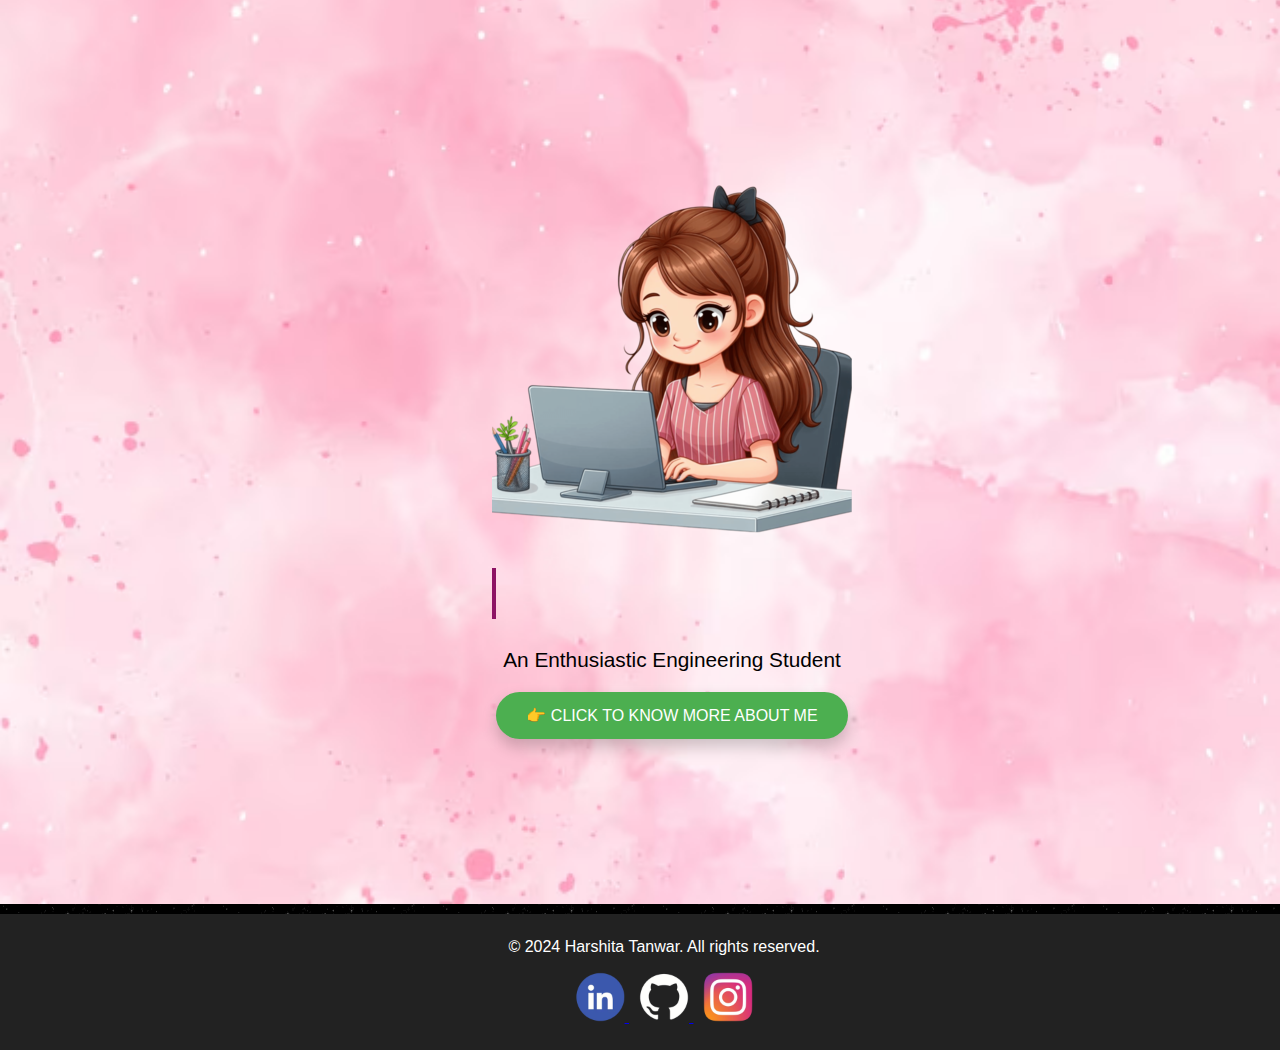
<file: index.html>
<!DOCTYPE html>
<html lang="en">
<head>
    <meta charset="UTF-8">
    <meta name="viewport" content="width=device-width, initial-scale=1.0">
    <title>Harshita Tanwar - Portfolio</title>
    <link rel="stylesheet" href="style.css">
</head>
<body>
    <section id="home">
        <div class="home-content">
            <img src="dev.png" alt="Developer Image" class="dev-image"> 
            <div class="intro-text">
                <h1>Hi👋, I'm Harshita Tanwar</h1>
                <p> An Enthusiastic Engineering Student</p>
                <button onclick="window.location.href='learn-more.html'">👉 Click To Know More About Me</button>
            </div>
        </div>
    </section>

    <footer>
        <p>&copy; 2024 Harshita Tanwar. All rights reserved.</p>
        <div class="social-icons">
            <a href="http://linkedin.com/in/harshita-tanwar-ab3569288" target="blank">
                <img src="linkedin.png" alt="LinkedIn" class="social-icon">
            </a>
            <a href="https://github.com/Harshita-Tanwar" target="blank">
                <img src="github.png" alt="GitHub" class="social-icon">
            </a>
            <a href="https://www.instagram.com/harshita.tanwar7" target="blank">
                <img src="insta.png" alt="Instagram" class="social-icon">
            </a>
        </div>
    </footer>

</body>
</html>
</file>
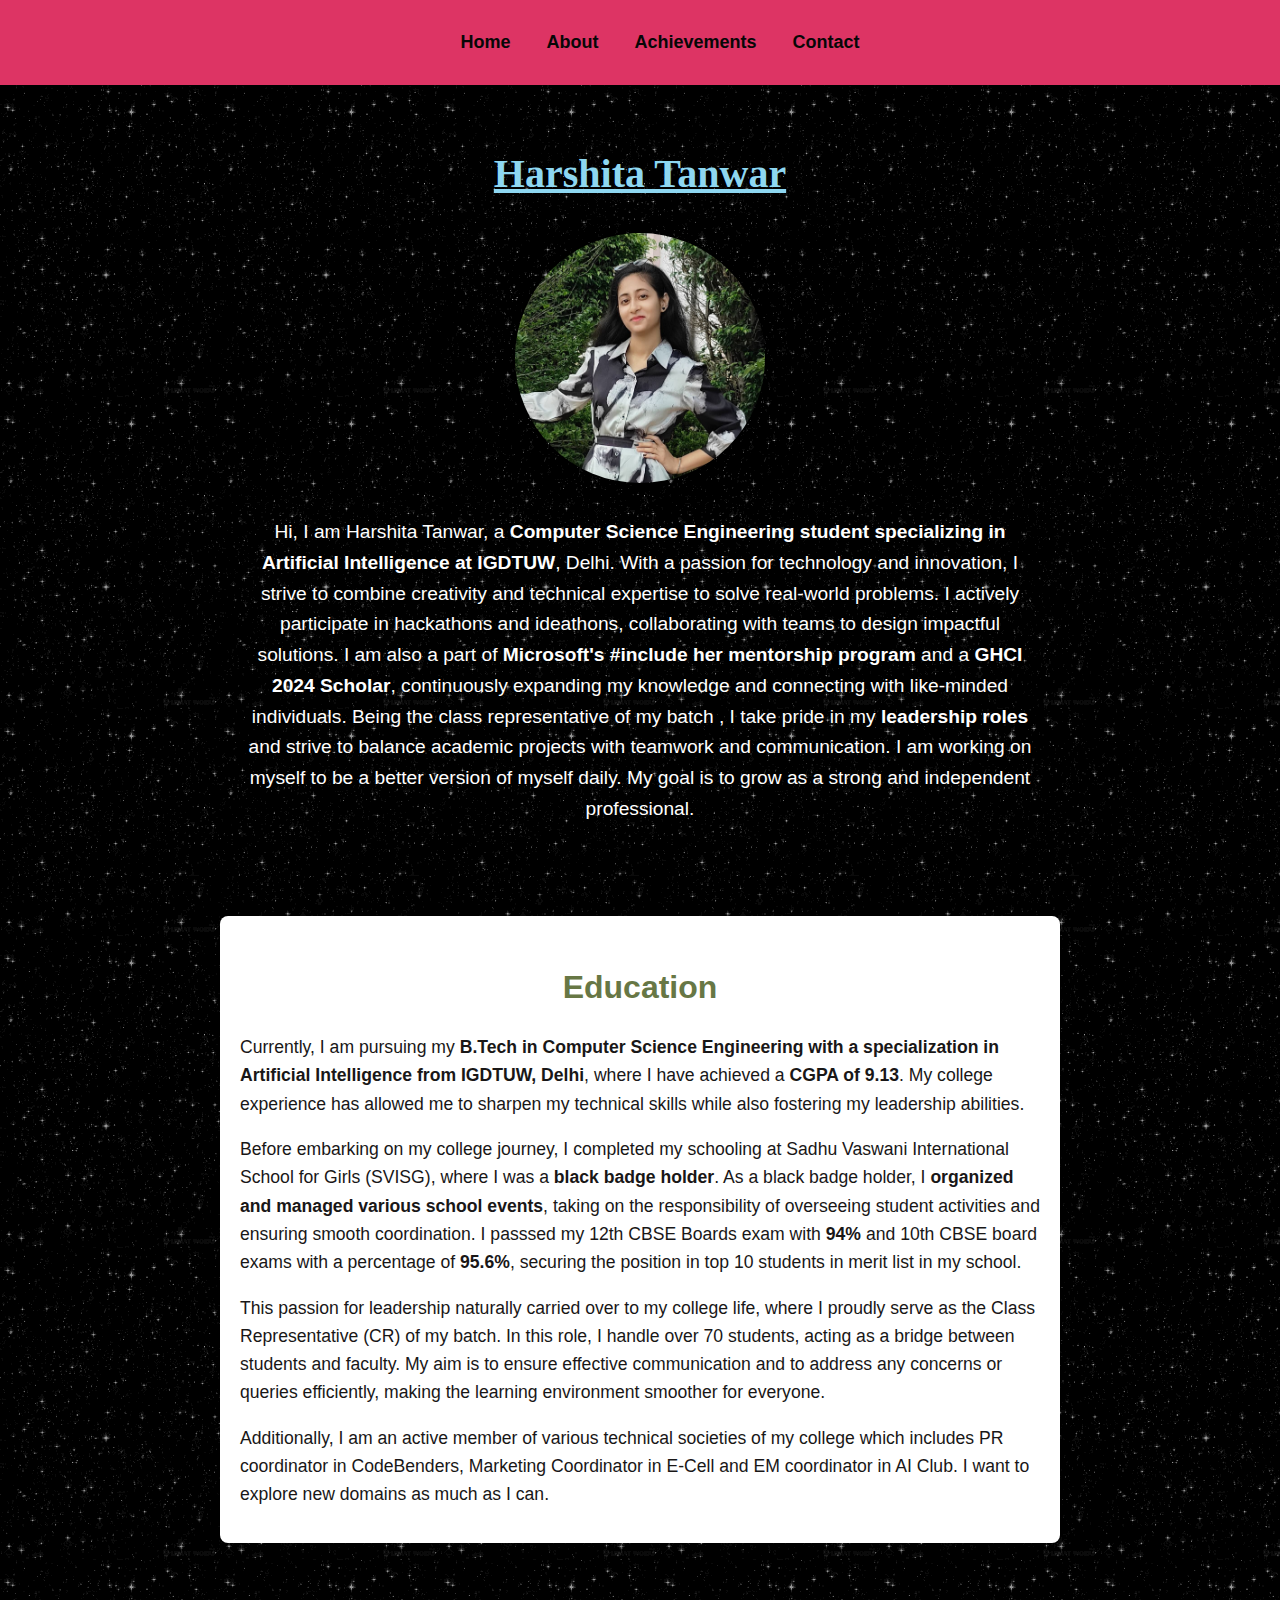
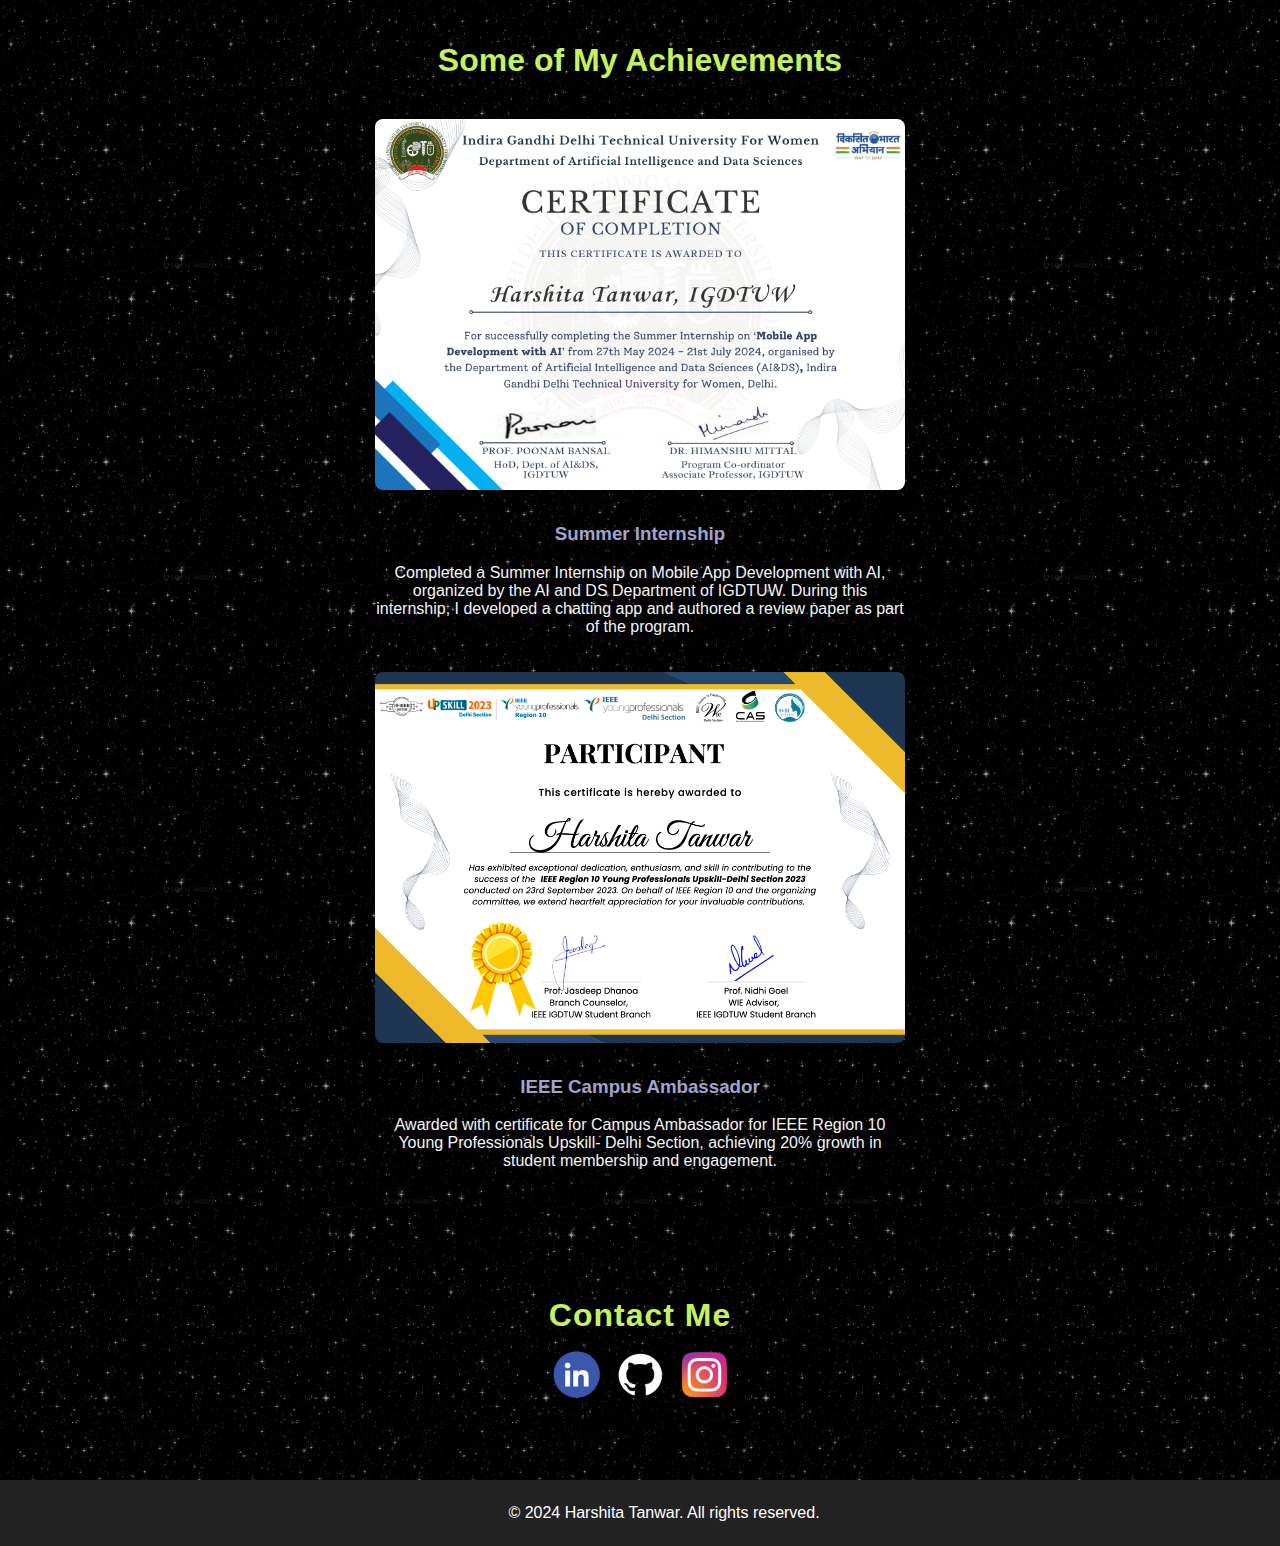
<file: learn-more.html>
<!DOCTYPE html>
<html lang="en">
<head>
    <meta charset="UTF-8">
    <meta name="viewport" content="width=device-width, initial-scale=1.0">
    <title>Learn More About Harshita Tanwar</title>
    <link rel="stylesheet" href="style.css">
</head>
<body>
    <header>
        <nav>
            <ul>
                <li><a href="index.html">Home</a></li>
                <li><a href="#about">About</a></li>
                <li><a href="#achievements">Achievements</a></li>
                <li><a href="#contact">Contact</a></li>
            </ul>
        </nav>
    </header>

    <section id="about">
        <h2><u>Harshita Tanwar</u></h2>
        <div class="about-container">
            <img src="me.jpg" alt="Harshita Tanwar">
            <p>
                Hi, I am Harshita Tanwar, a <b>Computer Science Engineering student specializing in Artificial Intelligence at IGDTUW</b>, Delhi. 
                With a passion for technology and innovation, I strive to combine creativity and technical expertise to solve real-world problems. 
                I actively participate in hackathons and ideathons, collaborating with teams to design impactful solutions. 
                I am also a part of <b>Microsoft's #include her mentorship program</b> and a <b>GHCI 2024 Scholar</b>, continuously expanding my knowledge 
                and connecting with like-minded individuals. Being the class representative of my batch , I take pride in my <b>leadership roles</b> and strive to 
                balance academic projects with teamwork and communication. I am working on myself to be a better version of myself daily. My goal is to grow 
                as a strong and independent professional.
            </p>
        </div>
    </section>

    <section id="education">
        <h2>Education</h2>
        <p>
            Currently, I am pursuing my <b>B.Tech in Computer Science Engineering with a specialization in Artificial Intelligence from IGDTUW, Delhi</b>, 
            where I have achieved a <b>CGPA of 9.13</b>. My college experience has allowed me to sharpen my technical skills while also fostering my 
            leadership abilities.
        </p>
        <p>
            Before embarking on my college journey, I completed my schooling at Sadhu Vaswani International School for Girls (SVISG), where I was 
            a <b>black badge holder</b>. As a black badge holder, I <b>organized and managed various school events</b>, taking on the responsibility of overseeing 
            student activities and ensuring smooth coordination. I passsed my 12th CBSE Boards exam with <b>94%</b> and 10th CBSE board exams with a
             percentage of <b>95.6%</b>, securing the position in top 10 students in merit list in my school.
        </p>
        <p>
            This passion for leadership naturally carried over to my college life, where I proudly serve as the Class Representative (CR) of my batch. 
            In this role, I handle over 70 students, acting as a bridge between students and faculty. My aim is to ensure effective communication 
            and to address any concerns or queries efficiently, making the learning environment smoother for everyone.
        </p>
        <p>
            Additionally, I am an active member of various technical societies of my college which includes PR coordinator in CodeBenders, 
            Marketing Coordinator in E-Cell and EM coordinator in AI Club. I want to explore new domains as much as I can.
        </p>
    </section>

    <section id="achievements">
        <h2>Some of My Achievements</h2>
        <div class="projects-container">
            <div class="project">
                <img src="app.png" alt="Project 2">
                <h3>Summer Internship</h3>
                <p>Completed a Summer Internship on Mobile App Development with AI, organized by the AI and DS 
                    Department of IGDTUW. During this internship, I developed a chatting app and authored a 
                    review paper as part of the program. </p>
            </div>
            <div class="project">
                <img src="ieee.png" alt="Project 1">
                <h3>IEEE Campus Ambassador</h3>
                <p>Awarded with certificate for Campus Ambassador for IEEE Region 10 Young Professionals Upskill-
                    Delhi Section, achieving 20% growth in student membership and engagement.</p>
            </div>
        </div>
    </section>

    <section id="contact">
        <h2>Contact Me</h2>
        <div class="social-icons">
            <a href="http://linkedin.com/in/harshita-tanwar-ab3569288" target="blank">
                <img src="linkedin2.png" alt="LinkedIn" class="social-icon">
            </a>
            <a href="https://github.com/Harshita-Tanwar" target="blank">
                <img src="github2.png" alt="GitHub" class="social-icon">
            </a>
            <a href="https://www.instagram.com/harshita.tanwar7" target="blank">
                <img src="insta2.png" alt="Instagram" class="social-icon">
            </a>
            <p>Linkedin  Github  Instagram</p>
        </div>
    </section>

    <footer>
        <p>&copy; 2024 Harshita Tanwar. All rights reserved.</p>
    </footer>

    <script src="script.js"></script>
</body>
</html>
</file>
<file: style.css>
/* General Body Styling */
body {
    margin: 0;
    padding: 0;
    height: 100%;
    font-family: Arial, sans-serif;
}

/* Home Page */
#home {
    background: url('bg3.jpg') no-repeat center center fixed;
    background-size: cover;
    min-height: calc(100vh - 50px);
    display: flex;
    justify-content: center;
    align-items: center;
    flex-direction: column;
    width: 100%; 
}

#home h1 {
    font-size: 5rem;
    overflow: hidden; /* Hides the part of the text that is not yet typed */
    white-space: nowrap; /* Prevents the text from wrapping */
    border-right: 0.1em solid #8d1364; /* Creates the typing cursor effect */
    width: 0; /* Initially no text is visible */
    animation: typing 3s steps(30) 1s forwards, blink 0.75s step-end infinite;
}

/* Keyframes for typing effect */
@keyframes typing {
    from {
        width: 0;
    }
    to {
        width: 100%;
    }
}

/* Keyframes for blinking cursor */
@keyframes blink {
    50% {
        border-color: transparent; /* Makes the cursor disappear at 50% of the time */
    }
}



/* Learn More Page Background Image */
body.learn-more {
    background: url('bg5.jpg') no-repeat center center fixed;
    background-size: cover;
    margin: 0;
    padding: 0;
    font-family: Arial, sans-serif;
}

/* Profile Image Styling */
#about img {
    width: 50px;
    height: 50px;
    border-radius: 50%;
    margin: 20px;
}

/* Ribbon Styles */
header {
    position: sticky;
    top: 0;
    z-index: 1000;
    background-color: #dd3464;
    color: rgb(255, 255, 255);
    padding: 1rem;
}

header nav ul {
    list-style: none;
    display: flex;
    justify-content: center;
    gap: 1rem;
}

header nav a {
    color: rgb(7, 7, 7);
    text-decoration: none;
    font-weight: bold;
    font-size: 18px;
    padding: 5px 10px;
}

header nav a:hover {
    background-color:#e99fb4 ;
    border-radius: 5px;
}

/* Section Styling */
section {
    padding: 2rem;
    text-align: center;
}

/* About Section Styling */
#about {
    background: url('stars-galaxy.gif');
    background-color: #ffffff;
    padding: 2rem;
}

#about .about-container {
    max-width: 800px; /* Maximum width for better readability */
    margin: 0 auto; /* Center the container */
    text-align: center; /* Ensure content inside the container is centered */
}

#about h2 {
    font-size: 2.5rem;
    font-family: Georgia, 'Times New Roman', Times, serif;
    margin-bottom: 1rem;
    color: #8ed7f1; /* Adjust text color for better visibility */
}

#about p {
    font-size: 1.2rem;
    line-height: 1.6;
    margin-top: 10px;
    color: #ffffff; /* Lighter text color for better contrast */
}

/* Profile Image Styling */
#about img {
    width: 250px;  /* Set a fixed width */
    height: 250px;  /* Maintain aspect ratio */
    border-radius: 50%;
    margin-bottom: 20px; /* Spacing between image and text */
}


/* Projects Section */
#projects {
    background: url('bg5.jpg');
    background-color: #f7f7f7;
    padding: 2rem;
}

#projects h2 {
    margin-bottom: 1rem;
    font-size: 2rem;
}
#projects h3 {
    margin-bottom: 1rem;
    font-size: 2rem;
    color: #f4f4f9;
}

.projects-container {
    display: flex;
    justify-content: space-around;
    flex-wrap: wrap;
    gap: 1rem;
}

.project {
    width: 45%;
    text-align: center;
}

.project img {
    width: 100%;
    height: auto;
    border-radius: 8px;
}

/* Footer Styling */
footer {
    background-color: #222;
    color: white;
    text-align: center;
    padding: 1.5rem;
    position:absolute;
    width: 100%; 
}

footer p {
    size: 5rem;
    font-size: 1rem;
    margin: 0;
}

/* Social Icons Styling */
.social-icons {
    margin-top: 1rem;
    text-align: center;
}

.social-icons a {
    margin: 0 5px; /* Space between the icons */
}

/* Social Icon Images (Very Small Size) */
.social-icon {
    text-decoration: none;  
    width: 20px;  /* Very small icon size */
    height: 20px;  /* Maintain aspect ratio */
    transition: transform 0.3s ease;
}
.social-icons p {
    margin-top: 10px;  /* Add some margin if needed for spacing */
    color: black;  /* Set the color of the text */
}

.social-icons a:hover {
    text-decoration: none;  /* Ensures no underline on hover */
}
/* Hover effect on social icons */
.social-icon:hover {
    transform: scale(1.1); /* Slight scale-up effect on hover */
}

/* "Click To Know More About Me" Button Styling */
#home .cta-button {
    padding: 15px 30px;
    background-color: #a4267a; /* Primary background color */
    color: rgb(227, 107, 107);
    font-size: 1.2rem;
    font-weight: bold;
    text-decoration: none;
    border-radius: 50px; /* Rounded corners */
    box-shadow: 0 8px 15px rgba(0, 0, 0, 0.2); /* Soft shadow */
    transition: all 0.3s ease; /* Smooth transition for all changes */
    display: inline-block;
    text-align: center;
    text-transform: uppercase; /* Makes text uppercase */
    letter-spacing: 1px; /* Adds space between letters */
}

button {
    background-color: #4CAF50; /* Green background */
    color: white; /* White text */
    padding: 14px 30px; /* Add some padding */
    font-size: 16px; /* Increase font size */
    border: none; /* Remove default border */
    border-radius: 30px; /* Rounded corners */
    cursor: pointer; /* Change cursor to pointer */
    transition: all 0.3s ease; /* Smooth transition for hover effects */
    text-transform: uppercase; /* Uppercase text */
    box-shadow: 0 8px 16px rgba(0, 0, 0, 0.2); /* Subtle shadow effect */
}

/* Hover effect */
button:hover {
    background-color: #45a049; /* Darker green when hovered */
    transform: scale(1.1); /* Slightly enlarge the button */
    box-shadow: 0 12px 24px rgba(0, 0, 0, 0.3); /* Larger shadow effect */
}

#home .home-content h1 {
    font-size: 2.7rem; /* Increase font size for the main heading */
}

#home .home-content p {
    font-size: 1.3rem; /* Increase font size for the paragraph */
}

/* Education Section Styling */
#education {
    max-width: 800px; /* Limits the width for better readability */
    margin: 40px auto; /* Centers the section with top/bottom spacing */
    padding: 20px;
    font-family: 'Arial', sans-serif;
    line-height: 1.6;
    background-color: #ffffff; /* Light background for better contrast */
    box-shadow: 0 4px 8px rgba(7, 7, 7, 0.1); /* Subtle shadow for depth */
    border-radius: 8px; /* Rounded corners */
  }
  
  /* Center the Heading */
  #education h2 {
    text-align: center;
    font-size: 2rem; /* Larger font for heading */
    color: #677745; /* Darker color for visibility */
    margin-bottom: 20px;
    font-weight: bold;
  }
  
  /* Left-align the Paragraphs */
  #education p {
    text-align: left; /* Aligns text to the left */
    margin-bottom: 15px; /* Adds spacing between paragraphs */
    font-size: 1.1rem; /* Standard readable font size */
    color: #191717; /* Slightly muted text color */
  }
  
  /* General Margins and Spacing */
  body {
    background: url('stars-galaxy.gif');
    margin: 0;
    padding: 0;
    background-color: #f4f4f9; /* Light gray background for the page */
  }
  
  .social-icon {
    width: 50px; /* Increase the size of the icons */
    height: 50px; /* Maintain aspect ratio */
    transition: transform 0.3s ease; /* Smooth animation for hover effect */
}

/* Hover effect to make icons grow slightly */
.social-icon:hover {
    transform: scale(1.2); /* Enlarge icon on hover */
}


.project {
    text-align: center; /* Centers the content within each project */
}
.projects-container {
    display: flex;
    flex-direction: column; /* Stack items vertically */
    align-items: center; /* Center items horizontally */
    justify-content: center; /* Center items vertically if needed */
    gap: 20px; /* Adds space between the items */
    text-align: center; /* Centers text inside each project */
    margin: 0 auto; /* Ensures the container is centered */
    padding: 20px;
}

.project img {
    max-width: 100%; /* Ensures the images are responsive */
    height: auto;
    margin-bottom: 10px; /* Adds spacing between the image and the title */
}

#achievements h2 {
    font-size: 2rem; /* Increase the font size */
    text-align: center; /* Center align the heading */
    margin-bottom: 20px; /* Add some spacing below the heading */
    color: #c3f160;
}
/* Styling for "Contact Me" heading */
#contact h2 {
    color: #c3f160; /* Change to your desired color */
    font-size: 2rem; /* Adjust the font size */
    text-align: center; /* Center align the text */
    margin-bottom: 1rem; /* Add spacing below the heading */
    font-weight: bold; /* Make the text bold */
    letter-spacing: 1px; /* Add space between letters for better visibility */
}
#achievements p{
    color: #f4f4f9;
}
#achievements h3{
    color: #a2a2cc;
}
</file>
